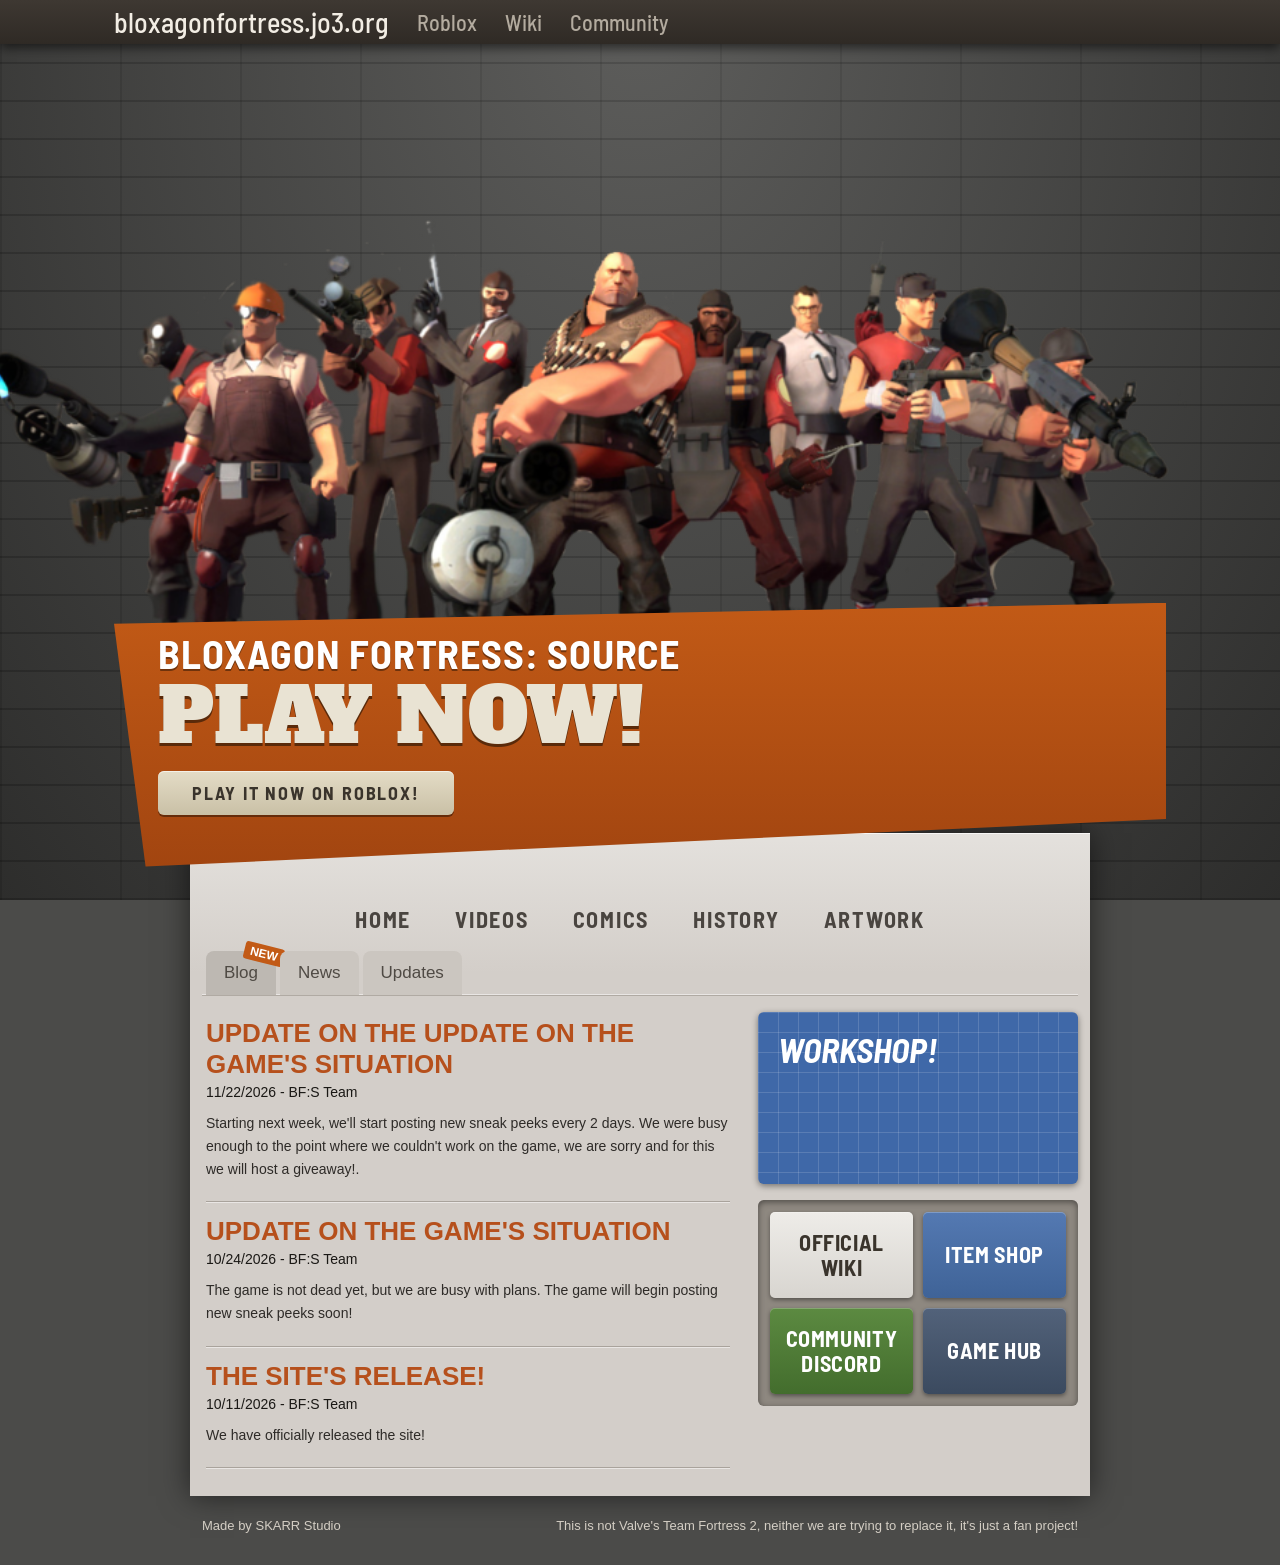
<file: index.html>
<!doctype html>
<html lang="en">
<head>
<meta charset="utf-8">
<meta name="viewport" content="width=device-width, initial-scale=1, viewport-fit=cover">
<title>Team Fortress 2 on Roblox</title>
<link rel="stylesheet" href="https://fonts.googleapis.com/css2?family=Alfa+Slab+One&amp;family=Barlow+Semi+Condensed:ital,wght@0,400;0,500;0,700;1,700&amp;display=swap">
<link rel="stylesheet" href="style.css">
</head>
<body>
<div id="app"></div>
<noscript><p style="color:#fff;padding:24px;font-family:Arial,sans-serif">This site needs JavaScript turned on.</p></noscript>
<script src="content.js"></script>
<script src="main.js"></script>
</body>
</html>
</file>
<file: style.css>
:root{--o:#B6501C;--sc:'Barlow Semi Condensed','DIN Condensed',Arial,sans-serif;--ar:Arial,Helvetica,sans-serif}
*,*:before,*:after{box-sizing:border-box}
body{margin:0;padding-top:env(safe-area-inset-top,0px);background-color:#4B4B49;background-image:radial-gradient(ellipse at 50% 0%,rgba(255,255,255,.1),rgba(0,0,0,.4)),repeating-linear-gradient(0deg,rgba(0,0,0,.2) 0 2px,transparent 2px 38px),repeating-linear-gradient(90deg,rgba(0,0,0,.12) 0 2px,transparent 2px 120px);background-attachment:fixed}
a{text-decoration:none}a:hover{opacity:.85}
a:focus-visible,button:focus-visible{outline:2px solid #E08A1E;outline-offset:2px}
.top{background:linear-gradient(#3E3832,#2F2A25);box-shadow:0 4px 10px rgba(0,0,0,.55)}
.top div{max-width:1100px;margin:0 auto;padding:0 24px;display:flex;flex-wrap:wrap;align-items:center;gap:0 28px}
.top a{display:inline-flex;align-items:center;min-height:44px;font:500 22px var(--sc);color:#B3AB9F}
.top .logo{font-size:28px;color:#F2EDE4}
.hero{position:relative;z-index:2;max-width:1100px;margin:0 auto;padding:36px 24px 0}
.slot{height:330px;border:2px dashed #CFC9BF;display:flex;justify-content:center;padding-top:70px;color:#CFC9BF;font:20px var(--sc);letter-spacing:.14em}
.sprites{display:flex;align-items:flex-end;justify-content:center;min-height:330px}
.sprites img{flex:none;width:125%;max-width:none;height:auto;margin:0 -10%}
.bwrap{position:relative;z-index:3;max-width:1100px;margin:-46px auto -34px;padding:0 24px}
.banner{width:100%;padding:26px 44px 52px;background:linear-gradient(#C25A16,#A24510);clip-path:polygon(0 8%,100% 0,100% 82%,3% 100%)}
.b1{color:#fff;font:700 40px var(--sc);letter-spacing:.02em;text-shadow:0 2px 0 rgba(0,0,0,.4)}
.b2{color:#E9E3D3;font:clamp(40px,7vw,76px)/1.05 'Alfa Slab One',Georgia,serif;text-shadow:0 3px 0 #5A2A0A}
.cta{display:inline-flex;align-items:center;min-height:44px;margin-top:14px;padding:0 34px;background:linear-gradient(#E4DCC6,#C9C0A6);color:#3A342C;border-radius:6px;font:700 18px var(--sc);letter-spacing:.1em;box-shadow:0 2px 0 rgba(0,0,0,.4),inset 0 1px 0 rgba(255,255,255,.6)}
.panel{position:relative;z-index:1;max-width:900px;margin:0 auto;padding:64px 12px 28px;background:linear-gradient(#E4E1DD,#D3CEC9 140px,#D3CEC9);box-shadow:0 0 28px rgba(0,0,0,.55),inset 0 1px 0 rgba(255,255,255,.7)}
.nav{display:flex;flex-wrap:wrap;justify-content:center;gap:0 44px;font:700 22px var(--sc);letter-spacing:.08em}
.nav a{display:inline-flex;align-items:center;min-height:44px;color:#4A4540}
.tabs{display:flex;gap:4px;margin-top:10px;padding-left:4px}
.tabs button{position:relative;min-height:44px;padding:0 18px;border:0;border-radius:8px 8px 0 0;background:#CBC6C0;color:#4F4A44;font:17px var(--ar);cursor:pointer}
.tabs button.on{background:#BDB8B2}
.new{position:absolute;top:-6px;right:-8px;transform:rotate(14deg);background:#C25A16;color:#fff;font:700 12px var(--ar);padding:2px 6px;border-radius:3px}
.cols{display:flex;flex-wrap:wrap;gap:24px;align-items:flex-start;border-top:1px solid #B0AAA3;box-shadow:0 -1px 0 rgba(255,255,255,.5);padding-top:8px}
.main{flex:1 1 480px;min-width:0;padding:0 4px}
.side{flex:0 1 320px;min-width:260px;margin-top:8px}
.post{padding:14px 0 12px;border-bottom:1px solid #A9A39C;box-shadow:0 1px 0 rgba(255,255,255,.5)}
.post h2{margin:0 0 4px;color:var(--o);font:700 26px/1.2 var(--ar)}
.meta{font:14px var(--ar);color:#1A1815;margin-bottom:12px}
.post p{margin:0 0 8px;font:14px/1.65 var(--ar);color:#2E2B28;white-space:pre-line}
.empty{padding:24px 0;font:14px var(--ar);color:#4F4A44}
.promo{display:block;height:172px;padding:20px;border-radius:6px;color:#fff;font:italic 700 34px/1.05 var(--sc);text-transform:uppercase;background-color:#3F68A8;background-image:linear-gradient(rgba(255,255,255,.14) 1px,transparent 1px),linear-gradient(90deg,rgba(255,255,255,.14) 1px,transparent 1px);background-size:20px 20px;box-shadow:0 2px 6px rgba(0,0,0,.45)}
.inset{margin-top:16px;padding:12px;background:#8E8880;border-radius:6px;box-shadow:inset 0 2px 6px rgba(0,0,0,.45)}
.tiles{display:grid;grid-template-columns:1fr 1fr;gap:10px}
.tile{display:flex;align-items:center;justify-content:center;text-align:center;min-height:86px;padding:8px;border-radius:5px;font:700 22px/1.1 var(--sc);letter-spacing:.03em;text-transform:uppercase;box-shadow:0 2px 4px rgba(0,0,0,.4),inset 0 1px 0 rgba(255,255,255,.25)}
.t0{background:linear-gradient(#EEECE8,#D8D5D0);color:#3A342C}
.t1{background:linear-gradient(#5479B2,#3F6397);color:#fff}
.t2{background:linear-gradient(#5C8A41,#436D2D);color:#fff}
.t3{background:linear-gradient(#52627A,#3B4A5F);color:#fff}
.foot{max-width:900px;margin:0 auto;padding:20px 12px calc(28px + env(safe-area-inset-bottom,0px));display:flex;flex-wrap:wrap;justify-content:space-between;gap:8px;color:#D6D0C6;font:13px/1.6 var(--ar)}
.sprites img{position:relative;top:50px}
body{overflow-x:hidden}
</file>
